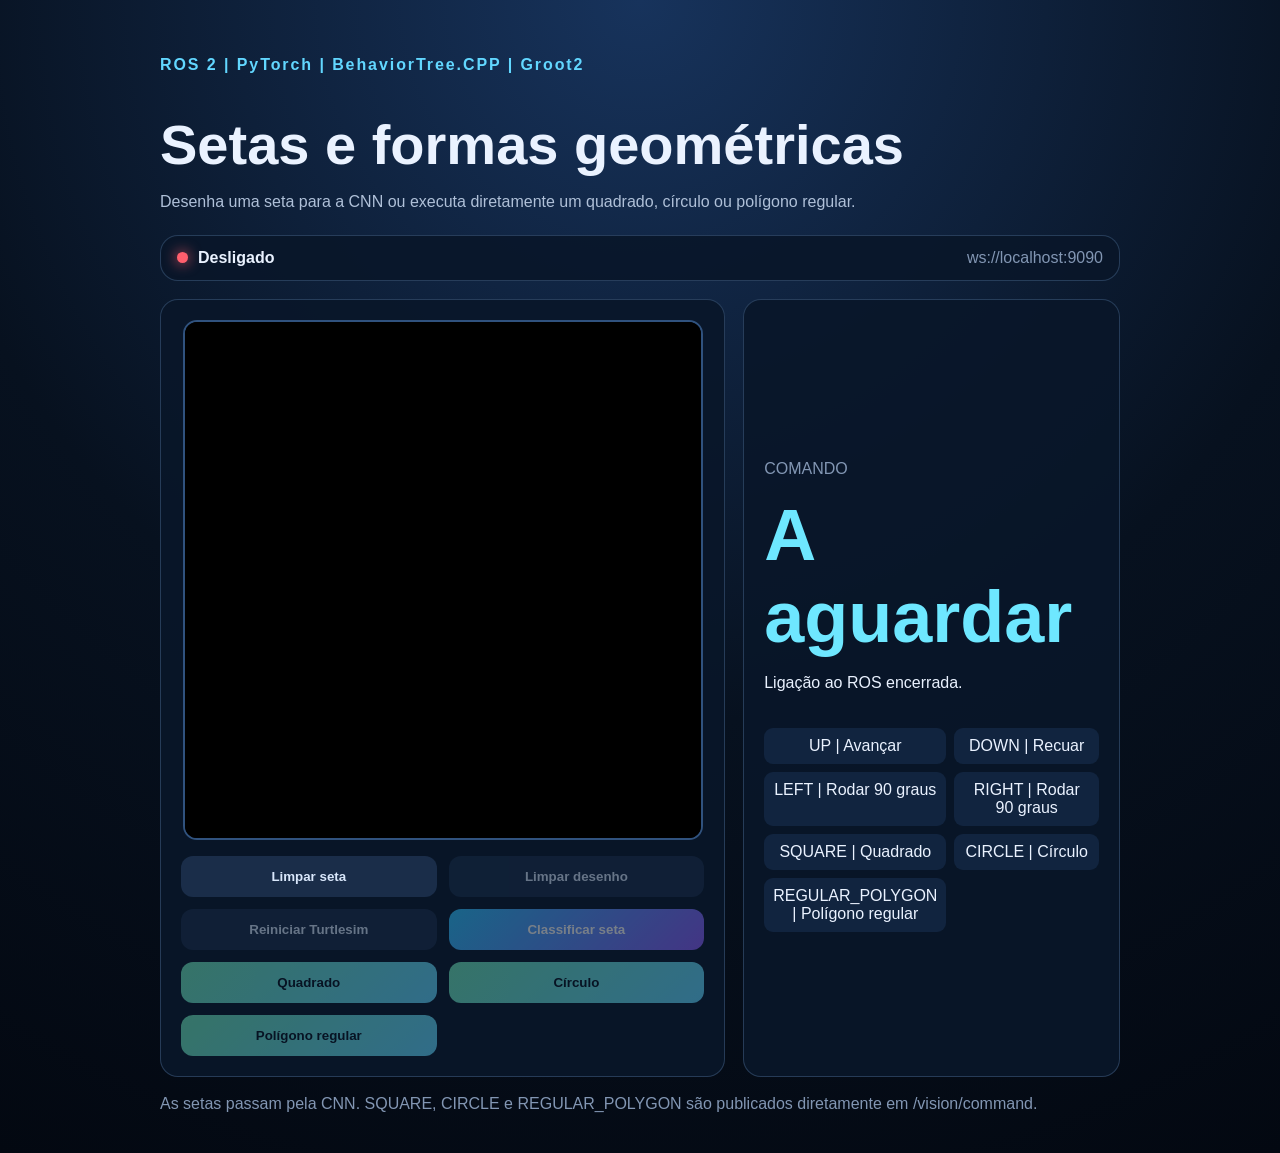
<file: ros2_ws/src/tsb_bt_core/web/index.html>
<!doctype html>
<html lang="pt">
<head>
  <meta charset="utf-8">
  <meta name="viewport" content="width=device-width,initial-scale=1">
  <title>TSB - Setas e formas</title>
  <link rel="stylesheet" href="styles.css">
  <script src="vendor/roslib.min.js"></script>
</head>
<body>
  <main class="app">
    <header>
      <p class="eyebrow">ROS 2 | PyTorch | BehaviorTree.CPP | Groot2</p>
      <h1>Setas e formas geométricas</h1>
      <p>Desenha uma seta para a CNN ou executa diretamente um quadrado, círculo ou polígono regular.</p>
    </header>
    <section class="status-card">
      <span id="statusDot" class="dot offline"></span>
      <strong id="connectionStatus">Desligado</strong>
      <span class="endpoint">ws://localhost:9090</span>
    </section>
    <section class="workspace">
      <div class="canvas-panel">
        <canvas id="drawCanvas" width="320" height="320"></canvas>
        <div class="controls">
          <button id="clearButton" class="secondary">Limpar seta</button>
          <button id="clearTurtleButton" class="secondary" disabled>Limpar desenho</button>
          <button id="resetTurtleButton" class="secondary" disabled>Reiniciar Turtlesim</button>
          <button id="classifyButton" class="primary" disabled>Classificar seta</button>
          <button id="squareButton" class="shape" disabled>Quadrado</button>
          <button id="circleButton" class="shape" disabled>Círculo</button>
          <button id="polygonButton" class="shape" disabled>Polígono regular</button>
        </div>
      </div>
      <aside class="result-panel">
        <p class="label">Comando</p>
        <div id="prediction" class="prediction">A aguardar</div>
        <p id="resultMessage">Liga ao ROS e escolhe uma ação.</p>
        <div class="mapping">
          <span>UP | Avançar</span><span>DOWN | Recuar</span>
          <span>LEFT | Rodar 90 graus</span><span>RIGHT | Rodar 90 graus</span>
          <span>SQUARE | Quadrado</span><span>CIRCLE | Círculo</span>
          <span class="wide">REGULAR_POLYGON | Polígono regular</span>
        </div>
      </aside>
    </section>
    <footer>As setas passam pela CNN. SQUARE, CIRCLE e REGULAR_POLYGON são publicados diretamente em /vision/command.</footer>
  </main>
  <script src="app.js"></script>
</body>
</html>
</file>
<file: ros2_ws/src/tsb_bt_core/web/styles.css>
:root { color-scheme: dark; font-family: Arial, sans-serif; background: #07111f; color: #eaf2ff; }
* { box-sizing: border-box; }
body { margin: 0; min-height: 100vh; background: radial-gradient(circle at top, #17335c, #07111f 55%, #030811); }
.app { width: min(960px, 92vw); margin: 0 auto; padding: 40px 0; }
.eyebrow { color: #62d7ff; font-weight: bold; letter-spacing: 0.12em; }
h1 { font-size: clamp(2rem, 5vw, 3.5rem); margin-bottom: 10px; }
header > p:last-child { color: #afc0d8; }
.status-card, .canvas-panel, .result-panel { background: rgba(9,23,42,.9); border: 1px solid rgba(127,174,230,.25); border-radius: 18px; }
.status-card { display: flex; align-items: center; gap: 10px; padding: 13px 16px; margin: 24px 0 18px; }
.endpoint { margin-left: auto; color: #8296b3; }
.dot { width: 11px; height: 11px; border-radius: 50%; }
.online { background: #39e58c; box-shadow: 0 0 14px #39e58c; }
.offline { background: #ff5f6d; box-shadow: 0 0 14px #ff5f6d; }
.workspace { display: grid; grid-template-columns: 1.2fr .8fr; gap: 18px; }
.canvas-panel, .result-panel { padding: 20px; }
canvas { display: block; width: 100%; max-width: 520px; aspect-ratio: 1; margin: 0 auto; background: black; border: 2px solid #30527e; border-radius: 14px; cursor: crosshair; touch-action: none; }
.controls { display: grid; grid-template-columns: 1fr 1fr; gap: 12px; margin-top: 16px; }
button { border: 0; border-radius: 12px; padding: 13px; font-weight: bold; cursor: pointer; }
button:disabled { opacity: .45; cursor: not-allowed; }
.primary { color: white; background: linear-gradient(135deg,#2ec5ff,#8b5cf6); }
.secondary { color: #d9e7fb; background: #1a2d49; }
.shape { color: #07111f; background: linear-gradient(135deg,#6ee7b7,#62d7ff); }
.result-panel { display: flex; flex-direction: column; justify-content: center; }
.label { color: #8296b3; text-transform: uppercase; }
.prediction { color: #6ee7ff; font-size: clamp(2.2rem,7vw,4.5rem); font-weight: 900; overflow-wrap: anywhere; }
.mapping { display: grid; grid-template-columns: 1fr 1fr; gap: 8px; margin-top: 20px; }
.mapping span { padding: 9px; text-align: center; background: #11243f; border-radius: 9px; }
footer { margin-top: 18px; color: #8296b3; }
@media (max-width:760px) { .workspace { grid-template-columns: 1fr; } .endpoint { display: none; } }
</file>
